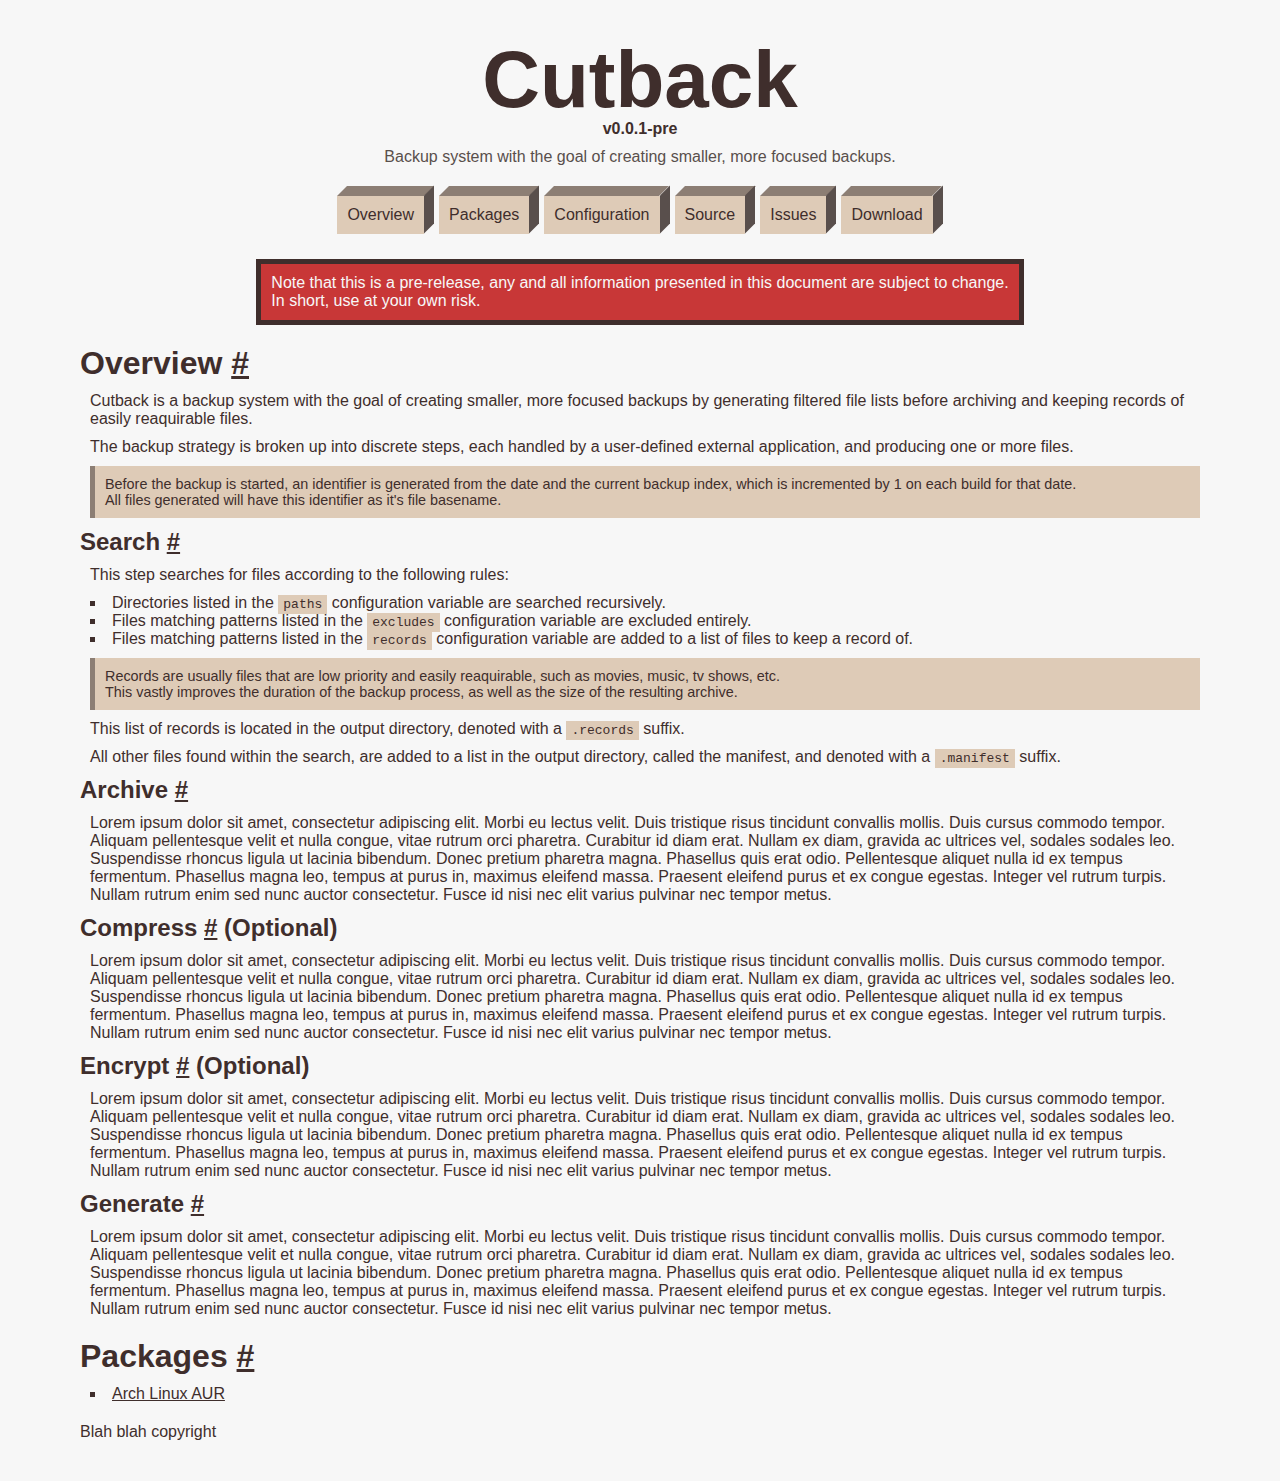
<file: index.html>
<!DOCTYPE html>
<html lang="en">
  <head>
    <meta charset="utf-8">
    <meta http-equiv="X-UA-Compatible" content="IE=edge">
    <meta name="viewport" content="width=device-width, initial-scale=1">
    <meta name="description" content="Cutback is a backup system with the goal of creating smaller, more focused backups by generating filtered file lists before archiving and keeping records of easily reaquirable files.">
    <meta name="author" content="Cutback Contributors">
    <title>Cutback Backup System</title>
    <link rel="stylesheet" href="style.css">
  </head>
  <body>
    <header>
      <h1>cutback</h1>
      <div class="version">v0.0.1-pre</div>
      <small>Backup system with the goal of creating smaller, more focused backups.</small>
    </header>
    <nav>
      <ul class="flex-container flex-center list-unstyled">
        <div class="nav-item">
          <li><a href="#overview">Overview</a></li>
        </div>
        <div class="rightborder">&nbsp;</div>
        <div class="nav-item">
          <li><a href="#packages">Packages</a></li>
        </div>
        <div class="rightborder">&nbsp;</div>
        <div class="nav-item">
          <li><a href="#configuration">Configuration</a></li>
        </div>
        <div class="rightborder">&nbsp;</div>
        <div class="nav-item">
          <li><a href="https://github.com/RyanScottLewis/cutback" target="_blank">Source</a></li>
        </div>
        <div class="rightborder">&nbsp;</div>
        <div class="nav-item">
          <li><a href="https://github.com/RyanScottLewis/cutback/issues" target="_blank">Issues</a></li>
        </div>
        <div class="rightborder">&nbsp;</div>
        <div class="nav-item">
          <li><a href="https://github.com/RyanScottLewis/cutback/releases" target="_blank">Download</a></li>
        </div>
        <div class="rightborder">&nbsp;</div>
      </ul>
    </nav>
    <div class="flex-container flex-center">
      <section class="warning">
        Note that this is a pre-release, any and all information presented in this document are
        subject to change.
        <br/>
        In short, use at your own risk.
      </section>
    </div>
    <main>
      <section>
        <h1>Overview <a href="#overview">#</a></h1>
        <p>Cutback is a backup system with the goal of creating smaller, more focused backups by generating
filtered file lists before archiving and keeping records of easily reaquirable files.
</p>
        <p>
          The backup strategy is broken up into discrete steps, each handled by a user-defined
          external application, and producing one or more files.
        </p>
        <blockquote>
          Before the backup is started, an identifier is generated from the date and the current
          backup index, which is incremented by 1 on each build for that date.
          <br/>
          All files generated will have this identifier as it's file basename.
        </blockquote>
        <h2>Search <a href="#overview-search">#</a></h2>
        <p>
          This step searches for files according to the following rules:
        </p>
        <ul>
          <li>Directories listed in the <code>paths</code> configuration variable are searched recursively.</li>
          <li>Files matching patterns listed in the <code>excludes</code> configuration variable are excluded entirely.</li>
          <li>Files matching patterns listed in the <code>records</code> configuration variable are added to a list of files to keep a record of.</li>
        </ul>
        <blockquote>
          Records are usually files that are low priority and easily reaquirable, such as movies,
          music, tv shows, etc.
          <br/>
          This vastly improves the duration of the backup process, as well as the size of the
          resulting archive.
        </blockquote>
        <p>
          This list of records is located in the output directory, denoted with a
          <code>.records</code> suffix.
        </p>
        <p>
          All other files found within the search, are added to a list in the output directory,
          called the manifest, and denoted with a <code>.manifest</code> suffix.
        </p>
        <h2>Archive <a href="#overview-archive">#</a></h2>
        <p>Lorem ipsum dolor sit amet, consectetur adipiscing elit. Morbi eu lectus velit. Duis tristique risus tincidunt convallis mollis. Duis cursus commodo tempor. Aliquam pellentesque velit et nulla congue, vitae rutrum orci pharetra. Curabitur id diam erat. Nullam ex diam, gravida ac ultrices vel, sodales sodales leo. Suspendisse rhoncus ligula ut lacinia bibendum. Donec pretium pharetra magna. Phasellus quis erat odio. Pellentesque aliquet nulla id ex tempus fermentum. Phasellus magna leo, tempus at purus in, maximus eleifend massa. Praesent eleifend purus et ex congue egestas. Integer vel rutrum turpis. Nullam rutrum enim sed nunc auctor consectetur. Fusce id nisi nec elit varius pulvinar nec tempor metus.</p>
        <h2>Compress <a href="#overview-compress">#</a> (Optional)</h2>
        <p>Lorem ipsum dolor sit amet, consectetur adipiscing elit. Morbi eu lectus velit. Duis tristique risus tincidunt convallis mollis. Duis cursus commodo tempor. Aliquam pellentesque velit et nulla congue, vitae rutrum orci pharetra. Curabitur id diam erat. Nullam ex diam, gravida ac ultrices vel, sodales sodales leo. Suspendisse rhoncus ligula ut lacinia bibendum. Donec pretium pharetra magna. Phasellus quis erat odio. Pellentesque aliquet nulla id ex tempus fermentum. Phasellus magna leo, tempus at purus in, maximus eleifend massa. Praesent eleifend purus et ex congue egestas. Integer vel rutrum turpis. Nullam rutrum enim sed nunc auctor consectetur. Fusce id nisi nec elit varius pulvinar nec tempor metus.</p>
        <h2>Encrypt <a href="#overview-encrypt">#</a> (Optional)</h2>
        <p>Lorem ipsum dolor sit amet, consectetur adipiscing elit. Morbi eu lectus velit. Duis tristique risus tincidunt convallis mollis. Duis cursus commodo tempor. Aliquam pellentesque velit et nulla congue, vitae rutrum orci pharetra. Curabitur id diam erat. Nullam ex diam, gravida ac ultrices vel, sodales sodales leo. Suspendisse rhoncus ligula ut lacinia bibendum. Donec pretium pharetra magna. Phasellus quis erat odio. Pellentesque aliquet nulla id ex tempus fermentum. Phasellus magna leo, tempus at purus in, maximus eleifend massa. Praesent eleifend purus et ex congue egestas. Integer vel rutrum turpis. Nullam rutrum enim sed nunc auctor consectetur. Fusce id nisi nec elit varius pulvinar nec tempor metus.</p>
        <h2>Generate <a href="#overview-generate">#</a></h2>
        <p>Lorem ipsum dolor sit amet, consectetur adipiscing elit. Morbi eu lectus velit. Duis tristique risus tincidunt convallis mollis. Duis cursus commodo tempor. Aliquam pellentesque velit et nulla congue, vitae rutrum orci pharetra. Curabitur id diam erat. Nullam ex diam, gravida ac ultrices vel, sodales sodales leo. Suspendisse rhoncus ligula ut lacinia bibendum. Donec pretium pharetra magna. Phasellus quis erat odio. Pellentesque aliquet nulla id ex tempus fermentum. Phasellus magna leo, tempus at purus in, maximus eleifend massa. Praesent eleifend purus et ex congue egestas. Integer vel rutrum turpis. Nullam rutrum enim sed nunc auctor consectetur. Fusce id nisi nec elit varius pulvinar nec tempor metus.</p>
      </section>
      <section>
        <h1>Packages <a href="#packages">#</a></h1>
        <ul>
            <li><a href="https://aur.archlinux.org/packages/cutback/" target="_blank">Arch Linux AUR</a></li>
        </ul>
      </section>
    </main>
    <footer>
      Blah blah copyright
    </footer>
  </body>
</html>
</file>
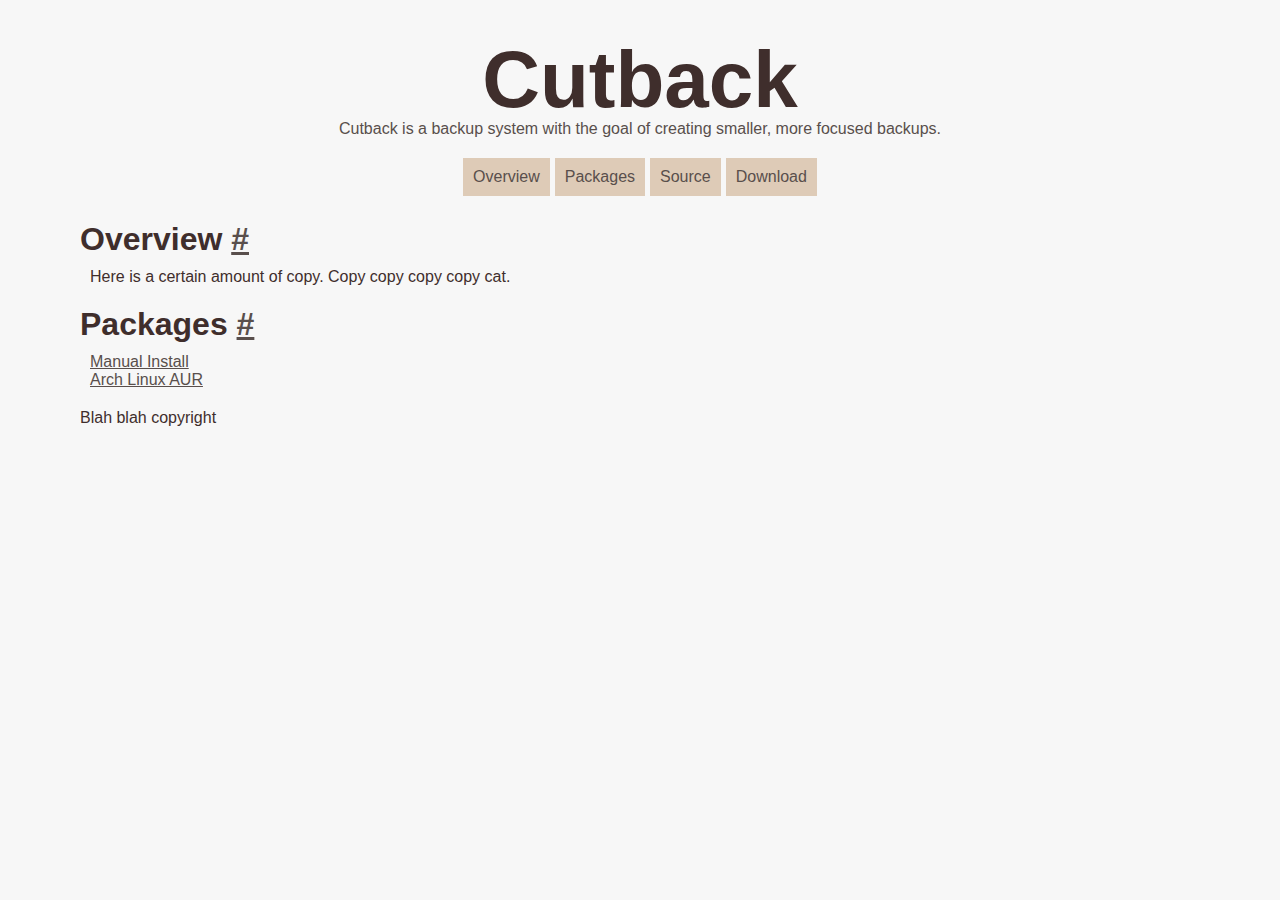
<file: doc/index.html>
<!DOCTYPE html>
<html lang="en">
  <head>
    <meta charset="utf-8">
    <meta http-equiv="X-UA-Compatible" content="IE=edge">
    <meta name="viewport" content="width=device-width, initial-scale=1">
    <meta name="description" content="Cutback is a backup system with the goal of creating smaller, more focused backups by generating filtered file lists before archiving and keeping records of easily reaquirable files.">
    <meta name="author" content="Cutback Contributors">
    <title>Cutback Backup System</title>
    <link rel="stylesheet" href="style.css">
  </head>
  <body>
    <header>
      <h1>Cutback</h1>
      <small>Cutback is a backup system with the goal of creating smaller, more focused backups.</small>
    </header>
    <nav>
      <ul class="flex-container flex-center">
        <li><a href="#overview">Overview</a></li>
        <li><a href="#packages">Packages</a></li>
        <li><a href="https://github.com/RyanScottLewis/cutback">Source</a></li>
        <li><a href="https://github.com/RyanScottLewis/cutback/releases" target="_blank">Download</a></li>
      </ul>
    </nav>
    <main>
      <section>
        <h1>Overview <a href="#overview">#</a></h1>
        <p>Here is a certain amount of copy. Copy copy copy copy cat.
      </section>
      <section>
        <h1>Packages <a href="#packages">#</a></h1>
        <ul>
          <li><a href="https://github.com/RyanScottLewis/cutback/releases" target="_blank">Manual Install</a></li>
          <li><a href="https://aur.archlinux.org/packages/cutback/" target="_blank">Arch Linux AUR</a></li>
        </ul>
      </section>
    </main>
    <footer>
      Blah blah copyright
    </footer>
    <!--<div class="flex-container flex-center">-->
    <!--</div>-->
  </body>
</html>
</file>
<file: style.css>
/* https://github.com/mirego/simple-css-reset */

/*
  The code below has been extracted from the following projects:
  - https://github.com/murtaugh/HTML5-Reset
  - http://meyerweb.com
  - http://html5doctor.com
  - http://html5boilerplate.com
  … and then cleaned up a lot.
*/

html,
body,
div,
span,
object,
iframe,
h1,
h2,
h3,
h4,
h5,
h6,
p,
blockquote,
pre,
abbr,
code,
em,
img,
small,
strong,
sub,
sup,
ol,
ul,
li,
fieldset,
form,
label,
legend,
table,
tbody,
tfoot,
thead,
tr,
th,
td,
article,
aside,
footer,
header,
nav,
section,
time,
audio,
video {
  padding: 0;
  border: 0;
  margin: 0;
  background: transparent;
  font-size: 100%;
  font-weight: inherit;
  vertical-align: baseline;
}

article,
aside,
figure,
footer,
header,
nav,
section {
  display: block;
}

html {
  box-sizing: border-box;
  overflow-y: scroll;
}

html,
body {
  background-color: #fff;
  color: #000;
}

*,
*::before,
*::after {
  box-sizing: inherit;
}

img,
object {
  max-width: 100%;
}

table {
  border-collapse: collapse;
  border-spacing: 0;
}

th {
  font-weight: bold;
  vertical-align: bottom;
}

td {
  font-weight: normal;
  vertical-align: top;
}

input,
select {
  vertical-align: middle;
}

input[type='radio'] {
  vertical-align: text-bottom;
}

input[type='checkbox'] {
  vertical-align: bottom;
}

strong {
  font-weight: bold;
}

label,
input[type='file'] {
  cursor: pointer;
}

input,
select,
textarea {
  border: 0;
  border-radius: 0;
  margin: 0;
}

button,
input[type='button'],
input[type='submit'] {
  padding: 0;
  border: 0;
  border-radius: 0;
  margin: 0;
  background: transparent;
  appearance: none;
  cursor: pointer;
}

button::-moz-focus-inner {
  padding: 0;
  border: 0;
}

/* Flexbox classes */

.flex-container {
  display: flex;
  flex-flow: row wrap;
}

.flex-center {
  justify-content: center;
}

/* Variables */

:root {
  /* Lower the number, the more the spacing */
  --spacing-0: 80px;
  --spacing-1: calc(var(--spacing-0) / 2);
  --spacing-2: calc(var(--spacing-1) / 2);
  --spacing-3: calc(var(--spacing-2) / 2);
  --spacing-4: calc(var(--spacing-3) / 2);

  /* Lower the number, the lighter the color */
  --color-1: rgba(247, 247, 247, 1);
  --color-2: rgba(222, 203, 183, 1);
  --color-3: rgba(140, 126, 116, 1);
  --color-4: rgba(89, 79, 76, 1);
  --color-5: rgba(63, 46, 44, 1);
}

/* General styles */

html { height: 100% }
body { min-height: 100% }

body {
  color:       var(--color-5);
  background:  var(--color-1);
  font-family: Arial, Helvetica, sans-serif;
  padding:     var(--spacing-1) 0;
}

@media (max-width: 120em) {
  body { padding: var(--spacing-1) var(--spacing-0); }
}

@media (max-width: 60em) {
  body { padding: var(--spacing-2) var(--spacing-1); }
}

@media (max-width: 30em) {
  body { padding: var(--spacing-3) var(--spacing-4); }
}

h1, h2, h3, h4, h5, h6 {
  font-weight:   bold;
  margin-bottom: var(--spacing-3);
}

h1 { font-size: 2.00em; }
h2 { font-size: 1.50em; }
h3 { font-size: 1.17em; }
h4 { font-size: 1.00em; }
h5 { font-size: 0.83em; }
h6 { font-size: 0.67em; }

ul {
  list-style-position: inside;
  list-style-type:     square;
}

ul.list-unstyled { list-style: none; }

a, a:visited {
  color: var(--color-5);
}

a:hover {
  color:           var(--color-4);
  text-decoration: underline;
}

blockquote {
  padding:     var(--spacing-3);
  background:  var(--color-2);
  border-left: var(--spacing-4) solid var(--color-3);
  font-size:   0.9em;
}

code {
  background: var(--color-2);
  padding:    2px 5px;
}

body > header,
body > nav,
body > main,
body > main > section {
  margin-bottom: var(--spacing-2);
}

body > header {
  text-align: center;
}

body > header > h1 {
  font-size:      5em;
  font-weight:    bold;
  margin:         0;
  line-height:    1em;
  color:          var(--color-5);
  text-transform: capitalize;
}

@media (max-width: 60em) {
  body > header > h1 { font-size: 4em; }
}

@media (max-width: 30em) {
  body > header > h1 { font-size: 3em; }
}

body > header > .version {
  font-weight: bold;
  margin-bottom: var(--spacing-3);
}

body > header > small {
  display: block;
  color:   var(--color-4);
}

body .warning {
  padding:       var(--spacing-3);
  margin-bottom: var(--spacing-2);
  color:         var(--color-1);
  background:    #C83737;
  border:        var(--spacing-4) solid var(--color-5);
}

body > nav a {
  text-decoration: none;
}

body > nav li {
  padding:       var(--spacing-3);
  margin-bottom: var(--spacing-4);
  background:    var(--color-2);
}

body > nav .nav-item:before {
  content:    "";
  display:    block;
  background: var(--color-3);
  height:     10px;
  transform:  skewX(-45deg);
  position:   relative;
  left:       5px;
}

body > nav .rightborder {
  background: var(--color-4);
  width:      10px;
  transform:  skewY(-45deg) scaleY(0.72);
  position:   relative;
  top:        -3px;
}

body > nav .rightborder:not(:last-child) {
  margin-right: var(--spacing-4);
}

body > main > section > :not(h1):not(h2):not(h3):not(h4):not(h5):not(h6) {
  margin-left: var(--spacing-3);
}

body > main > section > :not(:last-child) {
  margin-bottom: var(--spacing-3);
}
</file>
<file: doc/style.css>
/* https://github.com/mirego/simple-css-reset */

/*
  The code below has been extracted from the following projects:
  - https://github.com/murtaugh/HTML5-Reset
  - http://meyerweb.com
  - http://html5doctor.com
  - http://html5boilerplate.com
  … and then cleaned up a lot.
*/

html,
body,
div,
span,
object,
iframe,
h1,
h2,
h3,
h4,
h5,
h6,
p,
blockquote,
pre,
abbr,
code,
em,
img,
small,
strong,
sub,
sup,
ol,
ul,
li,
fieldset,
form,
label,
legend,
table,
tbody,
tfoot,
thead,
tr,
th,
td,
article,
aside,
footer,
header,
nav,
section,
time,
audio,
video {
  padding: 0;
  border: 0;
  margin: 0;
  background: transparent;
  font-size: 100%;
  font-weight: inherit;
  vertical-align: baseline;
}

article,
aside,
figure,
footer,
header,
nav,
section {
  display: block;
}

html {
  box-sizing: border-box;
  overflow-y: scroll;
}

html,
body {
  background-color: #fff;
  color: #000;
}

*,
*::before,
*::after {
  box-sizing: inherit;
}

img,
object {
  max-width: 100%;
}

ul {
  list-style: none;
}

table {
  border-collapse: collapse;
  border-spacing: 0;
}

th {
  font-weight: bold;
  vertical-align: bottom;
}

td {
  font-weight: normal;
  vertical-align: top;
}

input,
select {
  vertical-align: middle;
}

input[type='radio'] {
  vertical-align: text-bottom;
}

input[type='checkbox'] {
  vertical-align: bottom;
}

strong {
  font-weight: bold;
}

label,
input[type='file'] {
  cursor: pointer;
}

input,
select,
textarea {
  border: 0;
  border-radius: 0;
  margin: 0;
}

button,
input[type='button'],
input[type='submit'] {
  padding: 0;
  border: 0;
  border-radius: 0;
  margin: 0;
  background: transparent;
  appearance: none;
  cursor: pointer;
}

button::-moz-focus-inner {
  padding: 0;
  border: 0;
}

/* Flexbox classes */

.flex-container {
  display: flex;
  flex-flow: row wrap;
}

.flex-center {
  justify-content: center;
}

/* Variables */

:root {
  /* Lower the number, the more the spacing */
  --spacing-0: 80px;
  --spacing-1: calc(var(--spacing-0) / 2);
  --spacing-2: calc(var(--spacing-1) / 2);
  --spacing-3: calc(var(--spacing-2) / 2);
  --spacing-4: calc(var(--spacing-3) / 2);

  /* Lower the number, the lighter the color */
  --color-1: rgba(247, 247, 247, 1);
  --color-2: rgba(222, 203, 183, 1);
  --color-3: rgba(140, 126, 116, 1);
  --color-4: rgba(89, 79, 76, 1);
  --color-5: rgba(63, 46, 44, 1);
}

/* General styles */

html, body { height: 100%; }

body {
  color:       var(--color-5);
  background:  var(--color-1);
  font-family: Arial, Helvetica, sans-serif;
  padding:     var(--spacing-1) 0;
}

@media (max-width: 120em) {
  body { padding: var(--spacing-1) var(--spacing-0); }
}

@media (max-width: 60em) {
  body { padding: var(--spacing-2) var(--spacing-1); }
}

@media (max-width: 30em) {
  body { padding: var(--spacing-3) var(--spacing-4); }
}

h1, h2, h3, h4, h5, h6 { font-weight: bold; }

h1 { font-size: 2.00em; }
h2 { font-size: 1.50em; }
h3 { font-size: 1.17em; }
h4 { font-size: 1.00em; }
h5 { font-size: 0.83em; }
h6 { font-size: 0.67em; }

a {
  color: var(--color-4);
}

a:hover {
  color:           var(--color-2);
  text-decoration: underline;
}

a:visited {
  color: var(--color-5);
}

body > header,
body > nav,
body > main,
body > main > section {
  margin-bottom: var(--spacing-2);
}

body > header {
  text-align: center;
}

body > header > h1 {
  font-size:   5em;
  font-weight: bold;
  margin:      0;
  line-height: 1em;
  color:       var(--color-5);
}

@media (max-width: 60em) {
  body > header > h1 { font-size: 4em; }
}

@media (max-width: 30em) {
  body > header > h1 { font-size: 3em; }
}

body > header > small {
  color: var(--color-4);
}

body > nav a {
  text-decoration: none;
}

body > nav li {
  padding:       var(--spacing-3);
  margin-bottom: var(--spacing-4);
  background:    var(--color-2);
}

body > nav li:not(:last-child) {
  margin-right: var(--spacing-4);
}

body > main > section > :first-child {
  margin-bottom: var(--spacing-3);
}

body > main > section > :not(:first-child) {
  margin-left: var(--spacing-3);
}
</file>
